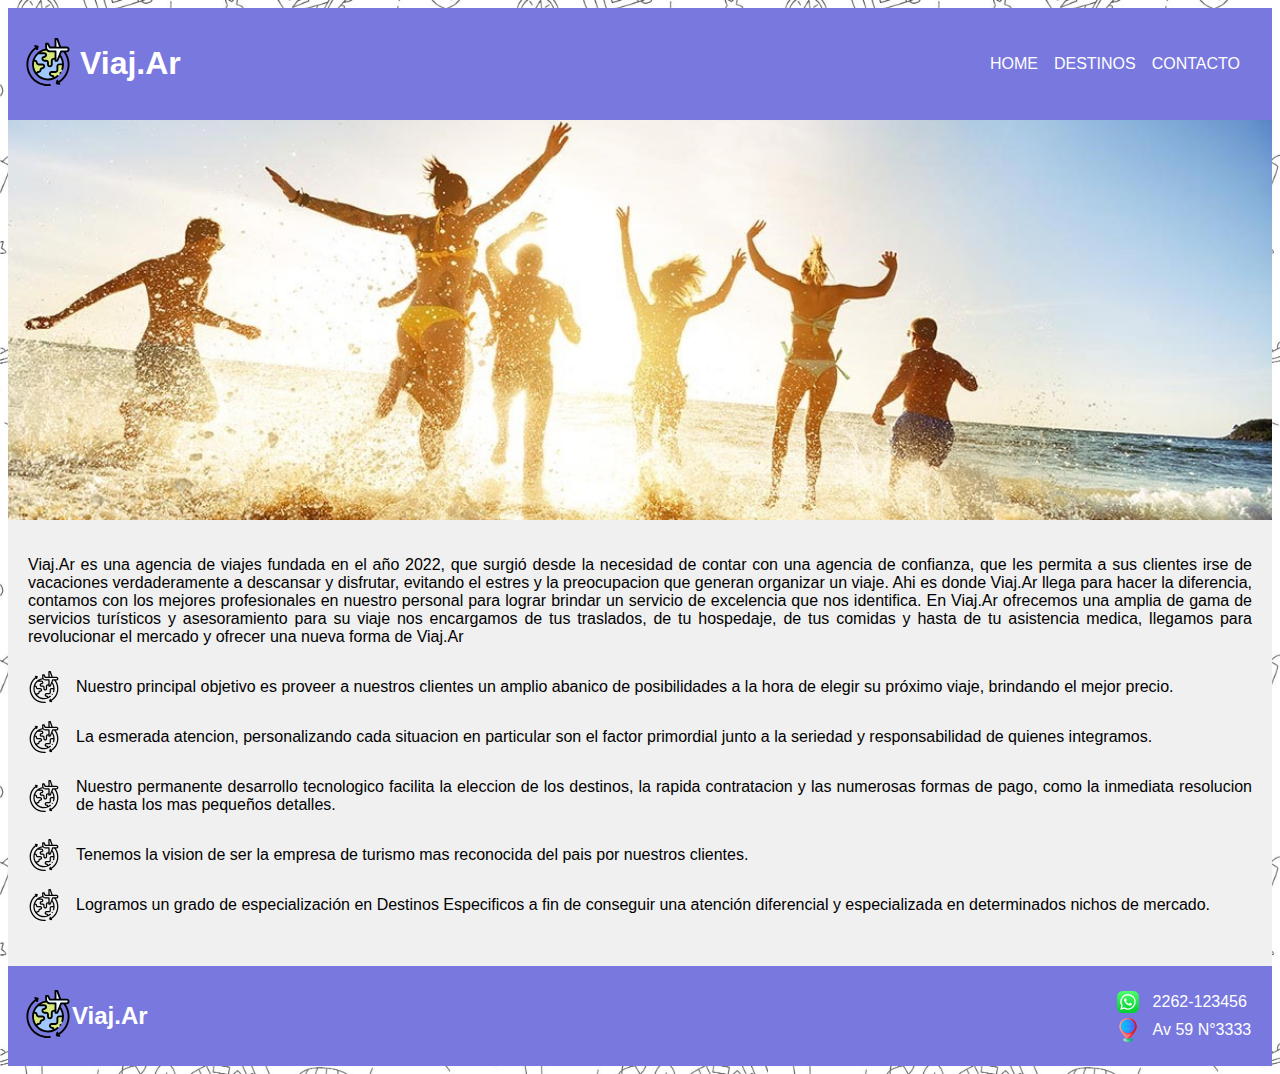
<file: index.html>
<!DOCTYPE html>
<html lang="en">
<head>
    <meta charset="UTF-8">
    <meta http-equiv="X-UA-Compatible" content="IE=edge">
    <meta name="viewport" content="width=device-width, initial-scale=1.0">
    <link rel="icon" href="img/loguito.svg" />
    <title>Viaj.Ar</title>
    <link rel="stylesheet" href="style.css">
    <link rel="stylesheet" href="https://fonts.cdnfonts.com/css/k2d">
</head>
<body>
    <header class="cabecera" id="top"> 
        <div class="abrir-menu">
            <img src="img/list.svg" title="Mostrar menú" id="abrir-menu">
            <img src="img/x-lg.svg" title="Ocultar menú" id="cerrar-menu" class="abrir-menu-ocultar">
        </div>
        <a class="link-logo" href="index.html">
        <div class="cabecera-marca">
            <div><img src="img/loguito.svg" alt="Logo" class="cabecera-logo"></div>
            <h1 class="cabecera-h1">Viaj.Ar</h1>
        </div>
        </a>
        <nav class="cabecera-menu abrir-menu-ocultar" id="cabecera-menu">
            <ul class="menu-lista">
                <li class="menu-lista-item"><a href="index.html">home</a> </li>
                <li class="menu-lista-item"><a href="destinos.html">destinos</a> </li>
                <li class="menu-lista-item"><a href="contacto.html">contacto</a> </li>
            </ul>
        </nav>
    </header>
    <main class="contenido">
        <div class="contenido-banner">  
        </div>
        <div class="contenido-quienes-somos">
            <p>Viaj.Ar es una agencia de viajes fundada en el año 2022, que surgió desde la necesidad de contar con una agencia de confianza, que les permita a sus clientes irse de vacaciones verdaderamente a descansar y disfrutar, evitando el estres y la preocupacion que generan organizar un viaje. Ahi es donde Viaj.Ar llega para hacer la diferencia, contamos con los mejores profesionales en nuestro personal para lograr brindar un servicio de excelencia que nos identifica. En Viaj.Ar ofrecemos una amplia de gama de servicios turísticos y asesoramiento para su viaje nos encargamos de tus traslados, de tu hospedaje, de tus comidas y hasta de tu asistencia medica, llegamos para revolucionar el mercado y ofrecer una nueva forma de Viaj.Ar </p>
            <ul class="contenido-quienes-somos-lista">
                <li><p> Nuestro principal objetivo es proveer a nuestros clientes un amplio abanico de posibilidades a la hora de elegir su próximo viaje, brindando el mejor precio.</p></li>
                <li><p> La esmerada atencion, personalizando cada situacion en particular son el factor primordial junto a la seriedad y responsabilidad de quienes integramos.</p></li>
                <li><p> Nuestro permanente desarrollo tecnologico facilita la eleccion de los destinos, la rapida contratacion y las numerosas formas de pago, como la inmediata resolucion de hasta los mas pequeños detalles.</p></li>
                <li><p> Tenemos la vision de ser la empresa de turismo mas reconocida del pais por nuestros clientes.</p></li>
                <li><p> Logramos un grado de especialización en Destinos Especificos a fin de conseguir una atención diferencial y especializada en determinados nichos de mercado.</p></li>
            </ul>
        </div>
    </main>
    <footer class="footer">
        <a class="link-logo" href="#top">
            <div class="footer-marca">
                <div><img src="img/loguito.svg" alt="Logo" class="cabecera-logo"></div>
                <h2 class="footer-h2">Viaj.Ar</h2>
            </div>
        </a>
        <div>
            <div class="footer-contact">
                <img src="img/whatsapp.svg" alt="Logo" class="contact-logo">
                <p class="margen">2262-123456</p>
            </div>
            <div class="footer-contact">
                <img src="img/location.svg" alt="Logo" class="contact-logo">
                <p class="margen">Av 59 N°3333</p>
            </div>
        </div>
    </footer>
    <script src="menu.js"></script>
</body>
</html>
</file>
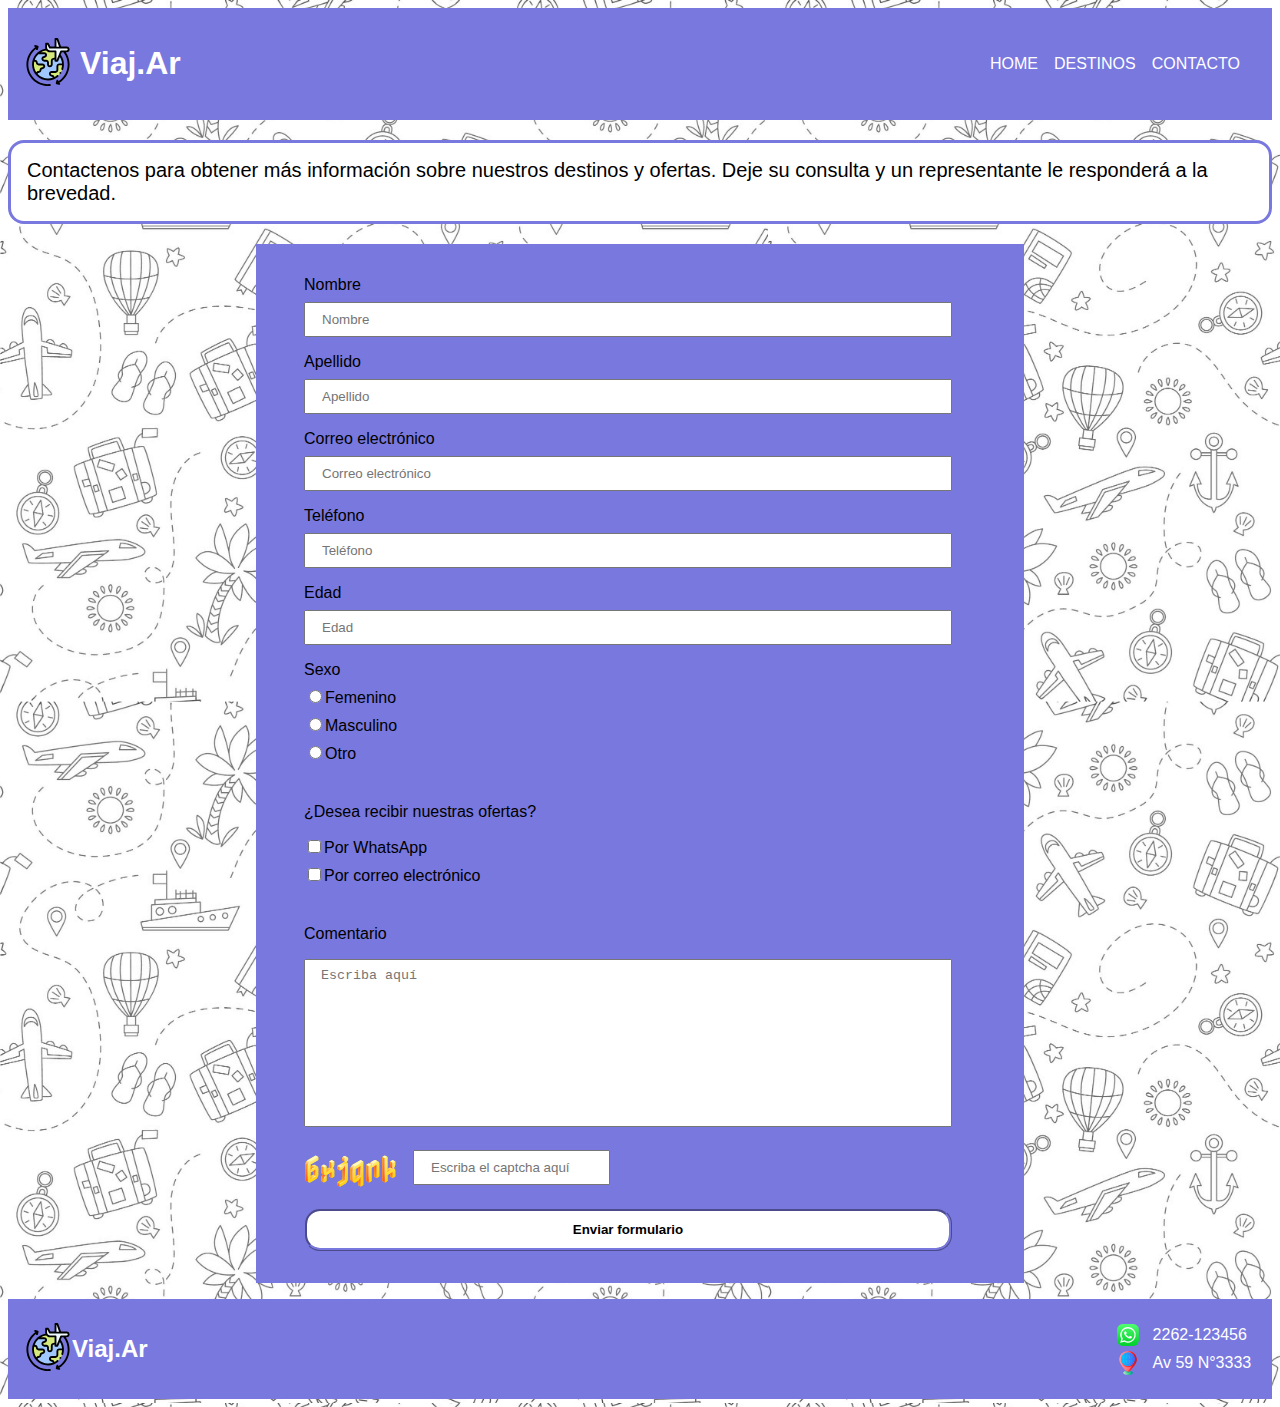
<file: contacto.html>
<!DOCTYPE html>
<html lang="es">
<head>
    <meta charset="UTF-8">
    <meta http-equiv="X-UA-Compatible" content="IE=edge">
    <meta name="viewport" content="width=device-width, initial-scale=1.0">
    <link rel="icon" href="img/loguito.svg" />
    <title>Viaj.Ar - Contacto</title>
    <link rel="stylesheet" href="style.css">
    <link rel="preconnect" href="https://fonts.googleapis.com">
    <link rel="preconnect" href="https://fonts.gstatic.com" crossorigin>
    <link href="https://fonts.googleapis.com/css2?family=Nabla:EDPT,EHLT@35,4&display=swap" rel="stylesheet">
    <link rel="stylesheet" href="https://fonts.cdnfonts.com/css/k2d">
</head>
<body>
    <header class="cabecera" id="top">
        <div class="abrir-menu">
            <img src="img/list.svg" title="Mostrar menú" id="abrir-menu">
            <img src="img/x-lg.svg" title="Ocultar menú" id="cerrar-menu" class="abrir-menu-ocultar">
        </div>
        <a class="link-logo" href="index.html">
            <div class="cabecera-marca">
                <div><img src="img/loguito.svg" alt="Logo" class="cabecera-logo"></div>
                <h1 class="cabecera-h1">Viaj.Ar</h1>
            </div>
        </a>
        <nav class="cabecera-menu abrir-menu-ocultar" id="cabecera-menu">
            <ul class="menu-lista">
                <li class="menu-lista-item"><a href="index.html">home</a> </li>
                <li class="menu-lista-item"><a href="destinos.html">destinos</a> </li>
                <li class="menu-lista-item"><a href="contacto.html">contacto</a> </li>
            </ul>
        </nav>
    </header>
    <main class="contacto">
        <p class="contactenos">Contactenos para obtener más información sobre nuestros destinos y ofertas. Deje su consulta y un representante le responderá a la brevedad.</p>
        <form class="formulario" id="form" action="">
            <div class="formulario-campo">
                <label for="nombre">Nombre</label>
                <input id="nombre" type="text" name="nombre" placeholder="Nombre" value="" required>
            </div>
            <div class="formulario-campo">
                <label for="apellido">Apellido</label>
                <input id="apellido" type="text" name="apellido" placeholder="Apellido" value="" required>
            </div>
            <div class="formulario-campo">
                <label for="email">Correo electrónico</label>
                <input id="email" type="email" name="email" placeholder="Correo electrónico" value="" required>
            </div>
            <div class="formulario-campo">
                <label for="telefono">Teléfono</label>
                <input id="telefono" type="phone" name="telefono" value="" placeholder="Teléfono" required>
            </div>
            <div class="formulario-campo">
                <label for="edad">Edad</label>
                <input id="edad" type="number" name="edad" min="18" max="100" value="" placeholder="Edad" required>
            </div>
            <div class="formulario-campo"> 
                <label for="sexo" >Sexo</label>
                <label><input id="femenino" type="radio" value="femenino" name="sexo">Femenino</label>
                <label><input id="masculino" type="radio" value="masculino" name="sexo">Masculino</label>
                <label><input id="otro" type="radio" value="otro" name="sexo" required>Otro</label>
            </div>
            <div class="formulario-campo">
                <p>¿Desea recibir nuestras ofertas?</p>
                <label><input name="ofertas" value="ofertas-tel" type="checkbox" class="input-checkbox">Por WhatsApp</label>
                <label><input name="ofertas" value="ofertas-mail" type="checkbox" class="input-checkbox">Por correo electrónico</label>
            </div>
            <div class="formulario-campo">
                <p>Comentario</p>
                <textarea name="comentario" id="comentario" cols="30" rows="10" placeholder="Escriba aquí" required></textarea>
            </div>
            <div class="formulario-campo contenedor-captcha">
                <div class="captcha" ><span id="captcha"></span></div>
                <input type="text" id="captcha-input" placeholder="Escriba el captcha aquí">
                <div class="alerts">
                    <span class="captcha-vacio" id="captcha-vacio">Debe ingresar los caracteres del captcha.</span>
                    <span class="captcha-incorrecto" id="captcha-incorrecto">Los caracteres ingresados no coinciden con el captcha.</span>
                    <span class="captcha-correcto" id="captcha-correcto">Captcha ingresado correctamente.</span>
                </div>
                
            </div>
            <div class="formulario-campo">
                <button type="submit" id="btnsubmit" class="bordes boton-form">Enviar formulario</button>
                <span class="enviado" id="enviado">El formulario fue enviado correctamente. <a href="index.html">Volver al Home</a></span>
            </div>            
        </form>

    </main>
    <footer class="footer">
        <a class="link-logo" href="#top">
        <div class="footer-marca">
            <div><img src="img/loguito.svg" alt="Logo" class="cabecera-logo"></div>
            <h2 class="footer-h2">Viaj.Ar</h2>
        </div>
        </a>
        <div>
            <div class="footer-contact">
                <img src="img/whatsapp.svg" alt="Logo" class="contact-logo">
                <p class="margen">2262-123456</p>
            </div>
            <div class="footer-contact">
                <img src="img/location.svg" alt="Logo" class="contact-logo">
                <p class="margen">Av 59 N°3333</p>
            </div>
        </div>
    </footer>
    <script src="menu.js"></script>
    <script src="contacto.js"></script>
</body>
</html>
</file>
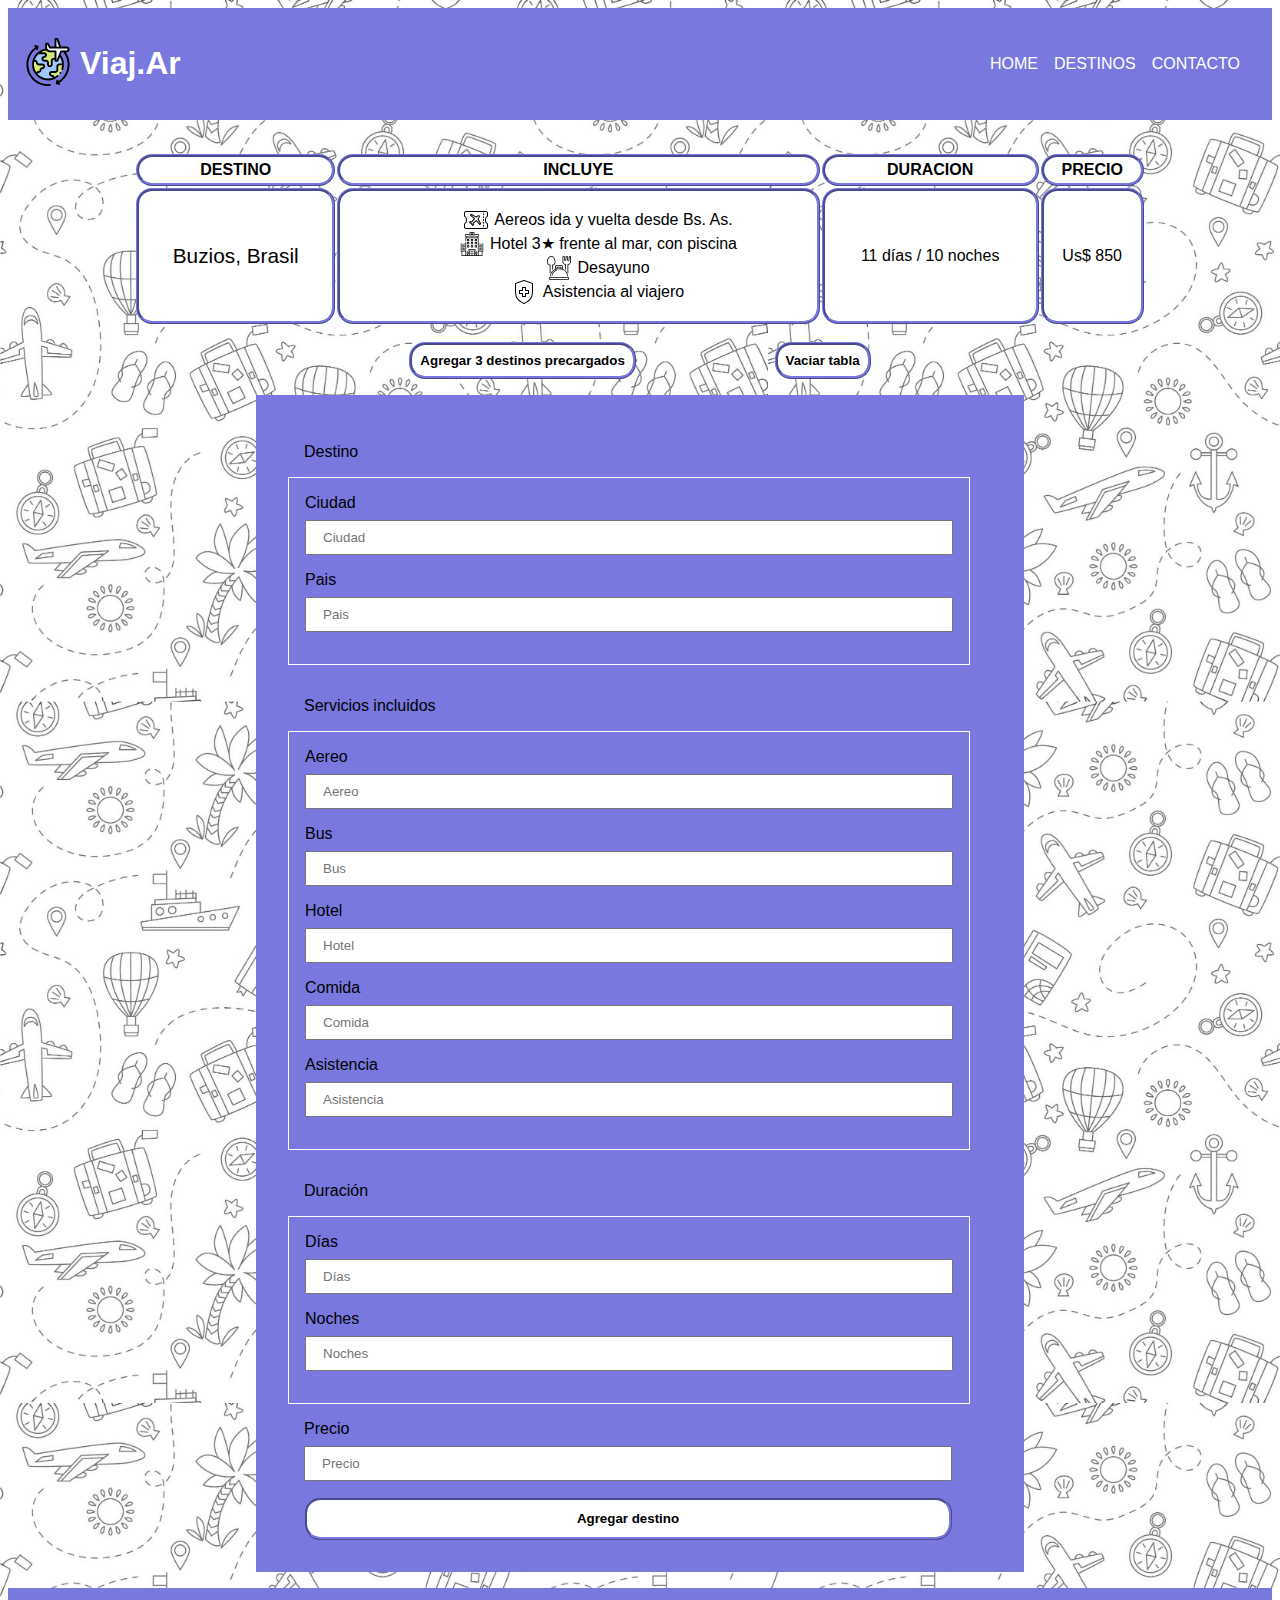
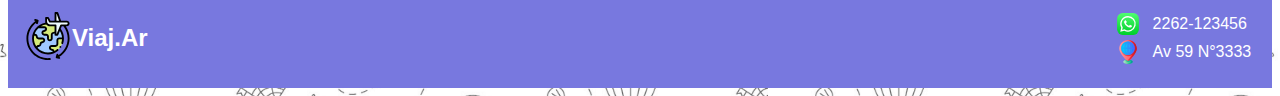
<file: destinos.html>
<!DOCTYPE html>
<html lang="es">

<head>
    <meta charset="UTF-8">
    <meta http-equiv="X-UA-Compatible" content="IE=edge">
    <meta name="viewport" content="width=device-width, initial-scale=1.0">
    <link rel="icon" href="img/loguito.svg" />
    <title>Viaj.Ar - Destinos</title>
    <link rel="stylesheet" href="style.css">
    <link rel="stylesheet" href="https://fonts.cdnfonts.com/css/k2d">
</head>

<body>
    <header class="cabecera" id="top">
        <div class="abrir-menu">
            <img src="img/list.svg" title="Mostrar menú" id="abrir-menu">
            <img src="img/x-lg.svg" title="Ocultar menú" id="cerrar-menu" class="abrir-menu-ocultar">
        </div>
        <a class="link-logo" href="index.html">
            <div class="cabecera-marca">
                <div><img src="img/loguito.svg" alt="Logo" class="cabecera-logo"></div>
                <h1 class="cabecera-h1">Viaj.Ar</h1>
            </div>
        </a>
        <nav class="cabecera-menu abrir-menu-ocultar" id="cabecera-menu">
            <ul class="menu-lista">
                <li class="menu-lista-item"><a href="index.html">home</a> </li>
                <li class="menu-lista-item"><a href="destinos.html">destinos</a> </li>
                <li class="menu-lista-item"><a href="contacto.html">contacto</a> </li>
            </ul>
        </nav>
    </header>
    <main class="destinos">
        <table class="tabla">
            <thead>
                <tr>
                    <th class="tabla-head bordes">destino</th>
                    <th class="tabla-head bordes">incluye</th>
                    <th class="tabla-head bordes">duracion</th>
                    <th class="tabla-head bordes col-precio">precio</th>
                </tr>
            </thead>
            <tbody id="tabla">
            </tbody>

        </table>
    </main>
    <section>
        <div class="botonera">

            <button class="bordes" id="btncargar">Agregar 3 destinos precargados</button>

            <button class="bordes" id="btnvaciar">Vaciar tabla</button>

        </div>

        <form class="formulario" action="" id="form">
            <p>Destino</p>
            <div class="borde-blanco">
                <div class="formulario-campo">
                    <label for="ciudad">Ciudad</label>
                    <input id="ciudad" type="text" name="ciudad" placeholder="Ciudad" required>
                </div>
                <div class="formulario-campo">
                    <label for="pais">Pais</label>
                    <input id="pais" type="text" name="pais" placeholder="Pais" required>
                </div>
            </div>
            <p>Servicios incluidos</p>
            <div class="borde-blanco">
                <div class="formulario-campo">
                    <label for="aereo">Aereo</label>
                    <input id="aereo" type="text" name="aereo" placeholder="Aereo">
                </div>
                <div class="formulario-campo">
                    <label for="bus">Bus</label>
                    <input id="bus" type="text" name="bus" placeholder="Bus">
                </div>
                <div class="formulario-campo">
                    <label for="hotel">Hotel</label>
                    <input id="hotel" type="text" name="hotel" placeholder="Hotel" required>
                </div>
                <div class="formulario-campo">
                    <label for="comida">Comida</label>
                    <input id="comida" type="text" name="comida" placeholder="Comida" required>
                </div>
                <div class="formulario-campo">
                    <label for="asistencia">Asistencia</label>
                    <input id="asistencia" type="text" name="asistencia" placeholder="Asistencia" required>
                </div>
            </div>
            <p>Duración</p>
            <div class="borde-blanco">
                <div class="formulario-campo">
                    <label for="dias">Días</label>
                    <input id="dias" type="number" name="dias" placeholder="Días" required>
                </div>
                <div class="formulario-campo">
                    <label for="noches">Noches</label>
                    <input id="noches" type="number" name="noches" placeholder="Noches" required>
                </div>
            </div>
            <div class="formulario-campo">
                <label for="precio">Precio</label>
                <input id="precio" type="number" name="precio" placeholder="Precio" required>
            </div>
            <div class="formulario-campo">
                <button class="bordes boton-form" type="submit" id="btnadd">Agregar destino</button>
            </div>
        </form>
    </section>
    <footer class="footer">
        <a class="link-logo" href="#top">
            <div class="footer-marca">
                <div><img src="img/loguito.svg" alt="Logo" class="cabecera-logo"></div>
                <h2 class="footer-h2">Viaj.Ar</h2>
            </div>
        </a>
        <div>
            <div class="footer-contact">
                <img src="img/whatsapp.svg" alt="Logo" class="contact-logo">
                <p class="margen">2262-123456</p>
            </div>
            <div class="footer-contact">
                <img src="img/location.svg" alt="Logo" class="contact-logo">
                <p class="margen">Av 59 N°3333</p>
            </div>
        </div>
    </footer>
    <script src="menu.js"></script>
    <script src="destinos.js"></script>
</body>

</html>
</file>
<file: style.css>
/*estilo general*/
body {
    font-family: 'K2D Semibold', sans-serif;
    background-color: #f0f0f0;
    background-image: url("img/vector2.jpg");
    background-size: 60%;
}

.cabecera {
    display: flex;
    flex-direction: column;
    align-items: center;
    background: rgb(120, 120, 223);
}

.abrir-menu {
    position: absolute;
    top: 20px; 
    left: 20px;
}

.abrir-menu-ocultar {
    display: none;
}

.cabecera-logo{
    width: 3rem;
    height: 3rem;
}

.cabecera-marca{
    display: flex;
    align-items: center;
}

.link-logo {
    text-decoration: none;
}

.cabecera-h1{
    margin-left: 0.5rem;
    color: white;
}

.menu-lista {
    display: flex;
}

.menu-lista-item {
    list-style: none;
    margin-right: 1rem;
    text-transform: uppercase;
}

.menu-lista-item a {
    text-decoration: none;
    color: white;
}

.menu-lista-item a:hover {
   color: black;
}

.footer{
    display: flex;
    flex-direction: column;
    align-items: center;
    background: rgb(120, 120, 223);
    padding: 0.5rem;
}

.footer-marca{
    display: flex;
    align-items: center;
    color: white;
}

.footer-contact{
    display: flex;
    align-items: center;
    color: white;
}

.contact-logo{
    width: 1.5rem;
    height: 1.5rem;
    margin-right: 0.5rem;
}

/*home*/
.contenido-banner {
    width: 100%;
    height: 25rem;
    background: url("img/playita.jpg") no-repeat center / cover;
}

.contenido-quienes-somos {
    text-align: justify;
    background: #f0f0f0;;
    padding: 1.25rem;
}
.contenido-quienes-somos-lista {
    list-style: none;
    padding-inline-start: 0;
    font-size: 1rem;
}

.contenido-quienes-somos-lista li{
    display: flex;
    justify-content: flex-start;
    align-items: center;
}

.contenido-quienes-somos-lista li::before {
    content: url("img/logobyn.svg");
    width: 2rem;
    height: 2rem;
    min-width: 2rem;
    margin-inline-end: 1rem;
}


/*destinos*/
.tabla {
    width:100%;
}

.tabla th {
    display: none;
}

.tabla td {
    display: block;
    text-align:center;
}

.bordes{
    background-color: white;
    border: rgb(120, 120, 223) 0.2rem;
    border-style: ridge;
    border-radius: 1rem;
    border-spacing: 0.1rem;
}

.destacar-destino {
    background: rgb(120, 120, 223);
    font-size:1.3em;
}

.incluye {
    list-style: none;
}
  
.icon {
    display: flex;
    justify-content: center;
    align-items: center;
}

.icon-avion::before{
    content: url("img/avion.svg");
    width: 1.5rem;
    height: 1.5rem;
    margin-inline-end: 0.4rem;
}

.icon-hotel::before{
    content: url("img/hotel.svg");
    width: 1.5rem;
    height: 1.5rem;
    margin-inline-end: 0.4rem;
}

.icon-morfi::before{
    content: url("img/morfi.svg");
    width: 1.5rem;
    height: 1.5rem;
    margin-inline-end: 0.4rem;
}

.icon-asist::before{
    content: url("img/asist.svg");
    width: 1.5rem;
    height: 1.5rem;
    margin-inline-end: 0.4rem;
}

.icon-bus::before{
    content: url("img/bus.svg");
    width: 1.7rem;
    height: 1.7rem;
    margin-inline-end: 0.4rem;
}

p.margen{
    margin: 0.3rem;
}

.botonera {
    display: flex;
    justify-content: space-around;
    padding: 1rem 0;
}

.botonera button {
    font-weight: bold;
    padding: 0.5rem;
    background-color: #fff;
}

.botonera button:hover {
    background: rgb(120, 120, 223);
}

.boton-form {
    font-weight: bold;
}

.boton-form:hover {
    background: rgb(235, 229, 229);
}

.borde-blanco {
    border: solid 1px #fff;
    max-width: 90%;
    padding: 1rem;
    margin-left: -1rem;
    margin-bottom: 1rem;
}

.borde-blanco .formulario-campo {
    min-width: 100%;
}

.argentina {
    background: radial-gradient(ellipse at center, #e4f5fc 6%,#bfe8f9 38%,#9fd8ef 61%,#2ab0ed 93%);
}

.tabla tr td:first-child {
    font-size: 1.3rem;
}
 
/*contacto*/
.contactenos {
    border: rgb(120, 120, 223) solid 0.2rem;
    border-radius: 1rem;
    background: white;
    padding: 1rem;
    font-size: 1.25rem;
}

.formulario {
    display: flex;
    flex-direction: column;
    max-width: 720px;
    background: rgb(120, 120, 223);
    padding: 2rem 0rem 1rem 3rem;
    margin: auto;
    margin-bottom: 1rem;
}

.formulario-campo {
    margin-bottom: 1rem;
    display: flex;
    flex-direction: column;
    max-width: 90%;
}

.formulario-campo label {
    margin-bottom: 0.5rem;
}

.formulario-campo input, .formulario-campo textarea {
    padding: 0.5rem 0 0.5rem 1rem;
}

.formulario-campo textarea {
    resize: none;
}

.formulario button {
    padding: 0.7rem;
}

.contenedor-captcha {
    display: flex;
    flex-direction: column;
    align-items: center;
    text-align: center;
}

.captcha {
    margin-right: 1rem;
    font-family: 'Nabla', cursive;
    font-size: 30px;
    user-select: none;
}

.captcha-vacio, .captcha-incorrecto, .captcha-correcto, .enviado  {
    display: none;
}

.captcha-vacio-mostrar {
    color: red;
    margin-left: 0.5rem;
}

.captcha-incorrecto-mostrar {
    color: red;
    margin-left: 0.5rem;
}

.captcha-correcto-mostrar {
    color: greenyellow;
    margin-left: 0.5rem;
}

.enviado-ok {
    display: inline;
    text-align: center;
    color: greenyellow;
    margin-top: 1rem;
}


@media screen and (min-width: 768px) {

    .cabecera {
        flex-direction: row;
        justify-content: space-between;
        padding: 1rem;
    }

    .abrir-menu {
        display: none;
    }

    .cabecera-menu {
        display: flex;
    }

    .footer{
        flex-direction: row;
        justify-content: space-between;
        padding: 1rem;
    }

    .destinos {
        display: flex;
        justify-content: center;
    }
    
    .tabla {
        width: 80%;
        margin-top: 2rem;
    }

    .tabla-head {
        height: 1.5rem;
        text-transform: uppercase;
        text-size-adjust: 150%;
    }

    .tabla th, .tabla td  {
        display: table-cell;
    }

    .destacar-destino {
        background: #fff;
    }
      
    .botonera {
        max-width: 600px;
        margin: auto;
    }

    .contenedor-captcha {
        flex-direction: row;
    }

}
</file>
